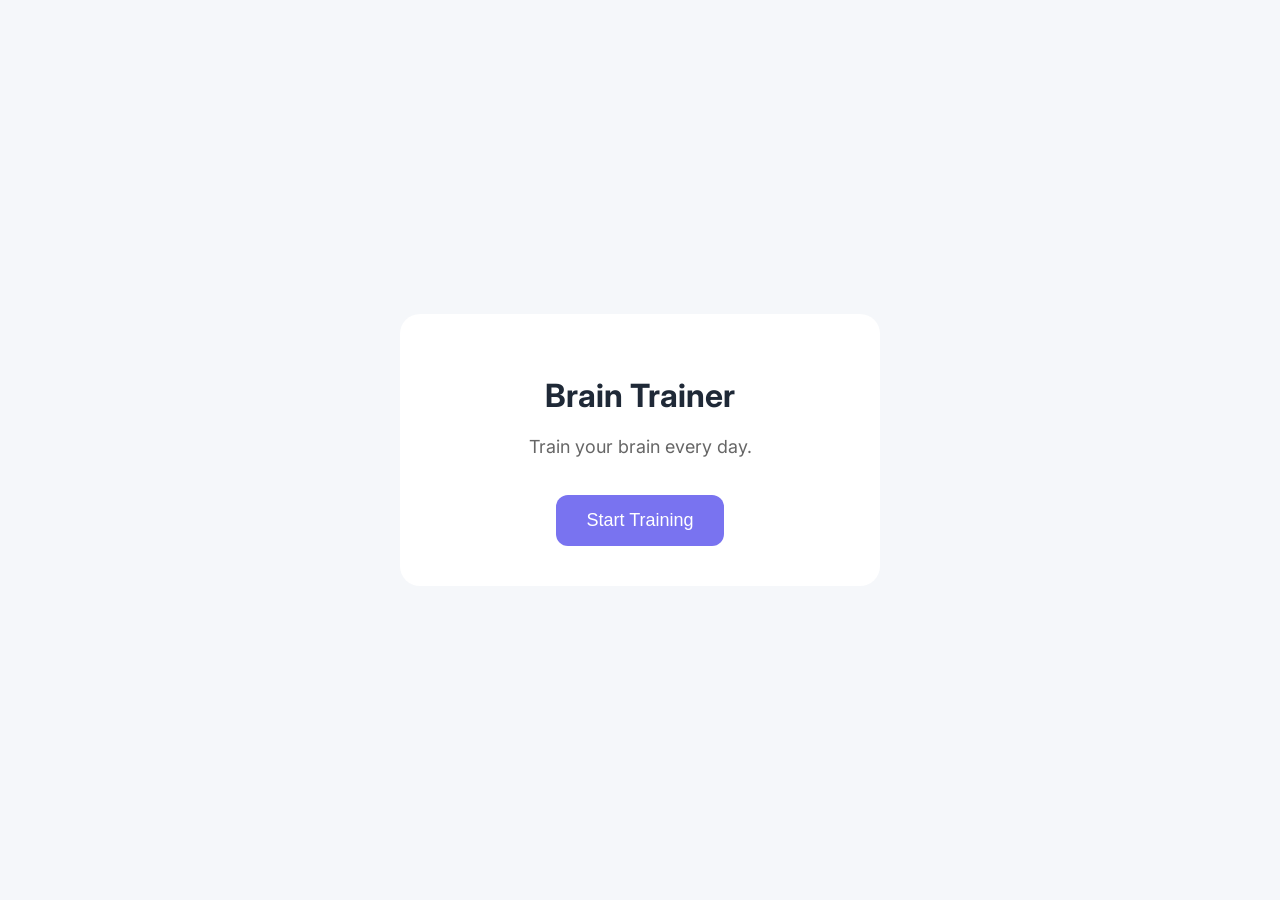
<file: frontend/index.html>
<!DOCTYPE html>
<html>
<head>
    <title>Brain Training App</title>

    <link rel="preconnect" href="https://fonts.googleapis.com">
    <link rel="preconnect" href="https://fonts.gstatic.com" crossorigin>
    <link href="https://fonts.googleapis.com/css2?family=Inter:wght@400;500;600;700&display=swap" rel="stylesheet">

    <link rel="stylesheet" href="style.css">
</head>

<body>
    <div class="container">
        <h1>Brain Trainer</h1>
        <p>Train your brain every day.</p>
        <button onclick="startTraining()">Start Training</button>

        <div id="popup" class="popup">
            <div class="popup-content">
                <h2>Ready to train?</h2>
                <p>Your brain workout will begin now.</p>
                <button onclick="closePopup()">Start</button>
            </div>
        </div>
    </div>

    <script src="script.js"></script>
</body>
</html>
</file>
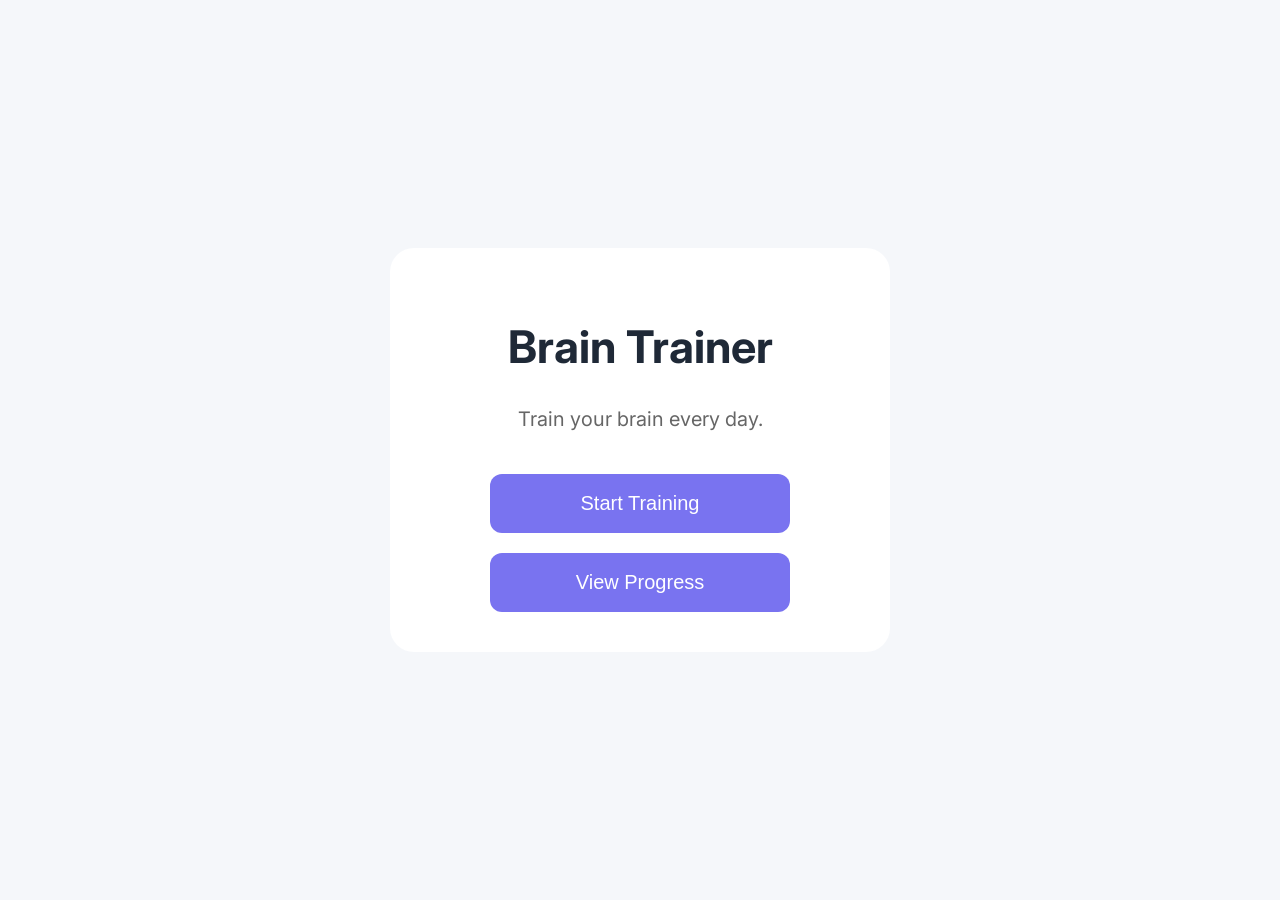
<file: frontend/pages/index.html>
<!DOCTYPE html>
<html>

<head>
    <title>Brain Training App</title>

    <link rel="preconnect" href="https://fonts.googleapis.com">
    <link rel="preconnect" href="https://fonts.gstatic.com" crossorigin>
    <link href="https://fonts.googleapis.com/css2?family=Inter:wght@400;500;600;700&display=swap" rel="stylesheet">

    <link rel="stylesheet" href="../css/style.css">
</head>

<body>
    <div class="container">
        <h1>Brain Trainer</h1>

        <p>Train your brain every day.</p>

        <button onclick="startTraining()">
            Start Training
        </button>

        <button onclick="goToProgress()">
            View Progress
        </button>

    </div>

    <script src="../js/main.js"></script>
</body>

</html>
</file>
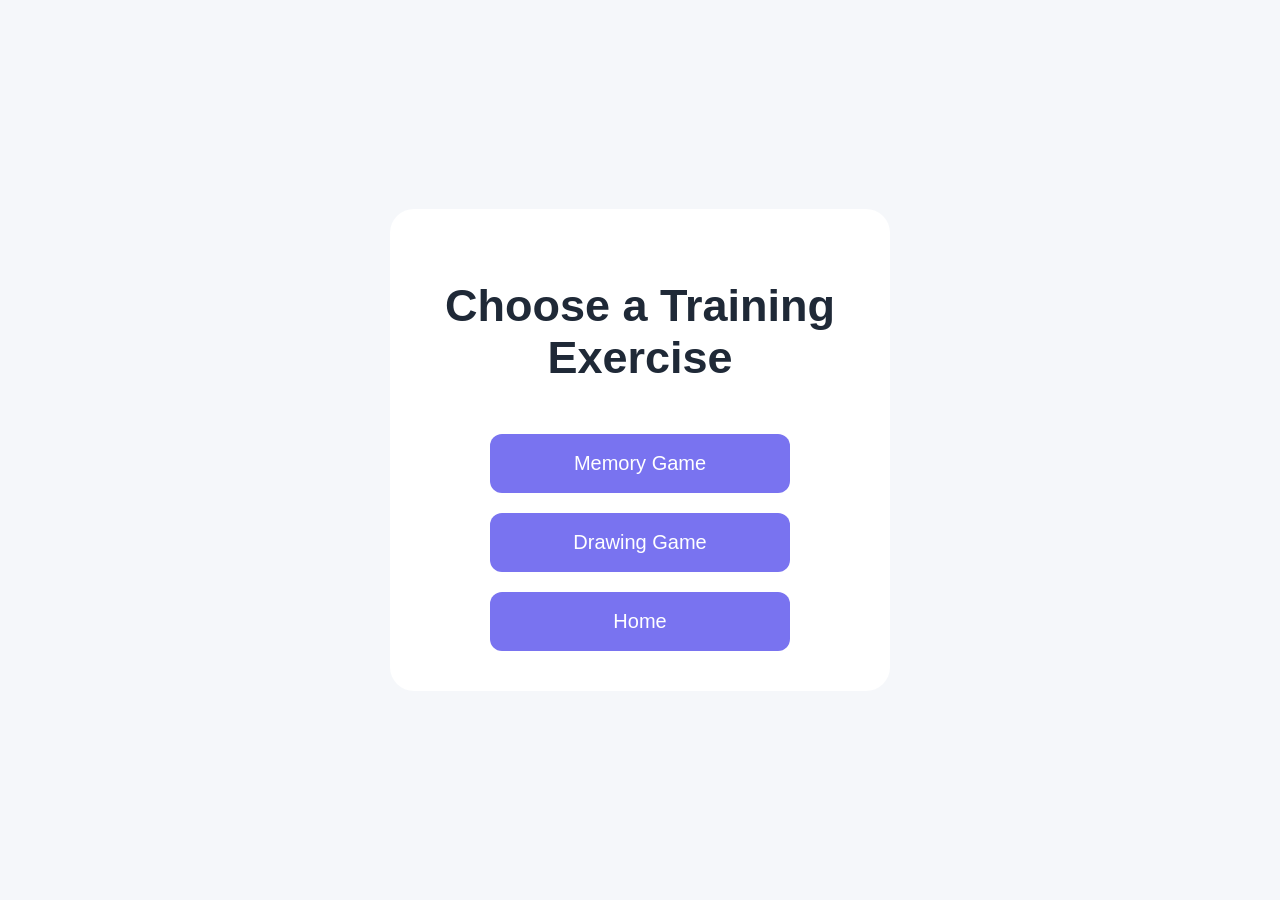
<file: frontend/pages/choose-game.html>
<!DOCTYPE html>
<html>

<head>
    <title>Choose a Game</title>
    <link rel="stylesheet" href="../css/style.css">
</head>

<body>

    <div class="container">

        <h1>Choose a Training Exercise</h1>

        <button onclick="startMemoryGame()">
            Memory Game
        </button>

        <button onclick="startDrawingGame()">
            Drawing Game

            <button onclick="goHome()">
                Home
            </button>

    </div>

    <script src="../js/choose-game.js"></script>

</body>

</html>
</file>
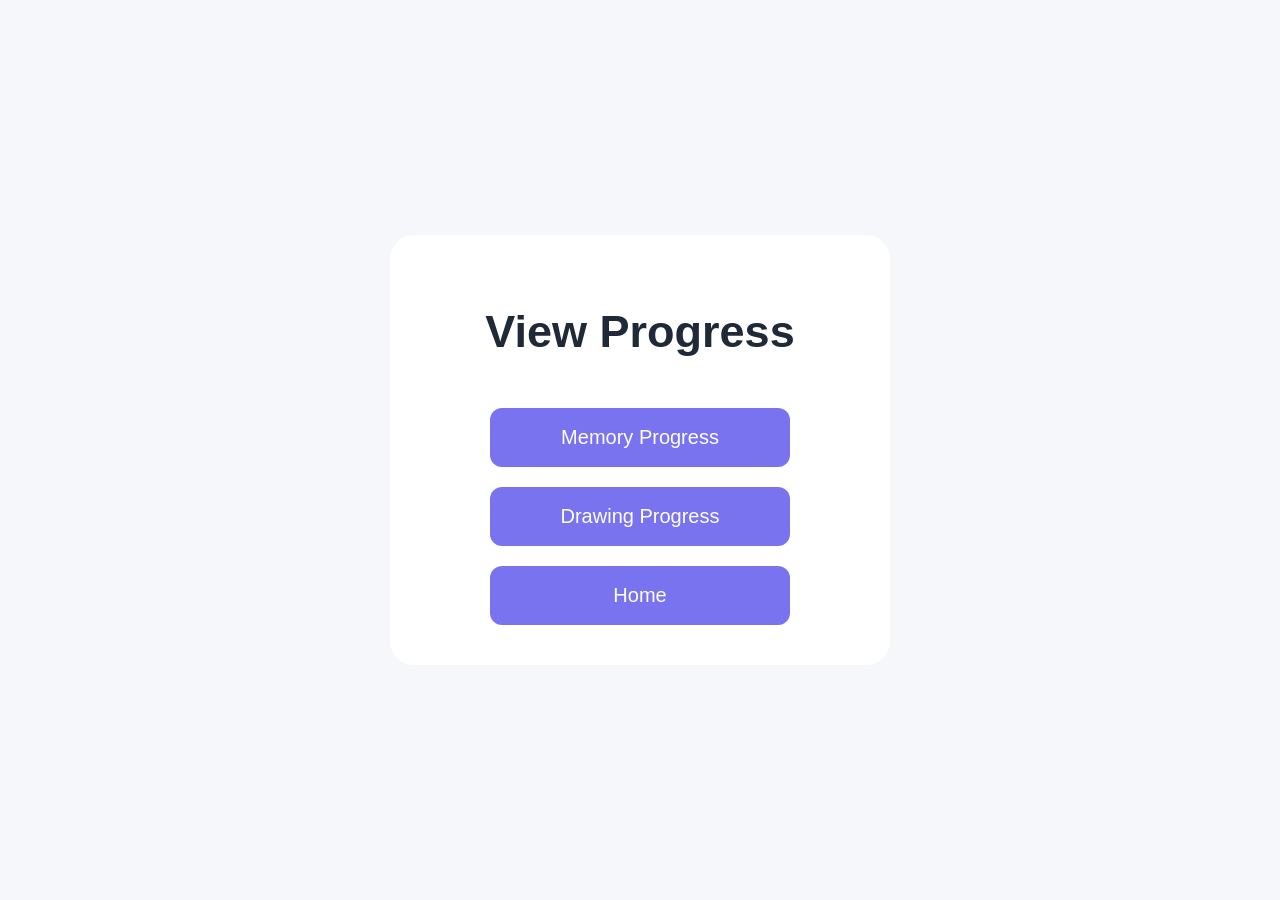
<file: frontend/pages/choose-progress.html>
<!DOCTYPE html>
<html>

<head>
    <title>Choose Progress</title>
    <link rel="stylesheet" href="../css/style.css">
</head>

<body>

    <div class="container">

        <h1>View Progress</h1>

        <button onclick="memoryProgress()">
            Memory Progress
        </button>

        <button onclick="drawingProgress()">
            Drawing Progress
        </button>

        <button onclick="goHome()">
            Home
        </button>

    </div>

    <script src="../js/choose-progress.js"></script>

</body>

</html>
</file>
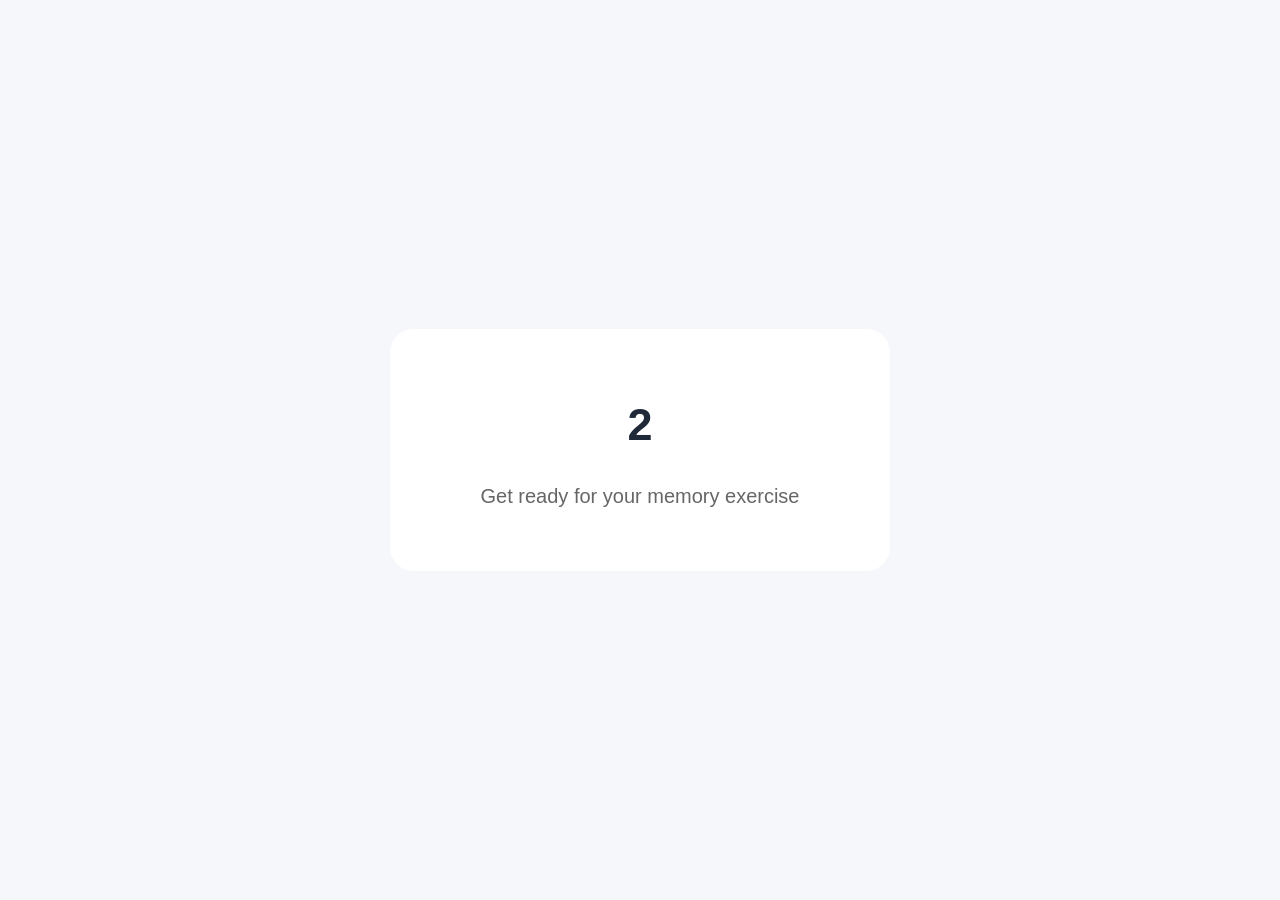
<file: frontend/pages/countdown.html>
<!DOCTYPE html>
<html>

<head>
    <title>Get Ready</title>

    <link rel="stylesheet" href="../css/style.css">
</head>

<body>

    <div class="container">
        <h1 id="countdown">3</h1>
        <p>Get ready for your memory exercise</p>
    </div>

    <script src="../js/countdown.js"></script>

</body>

</html>
</file>
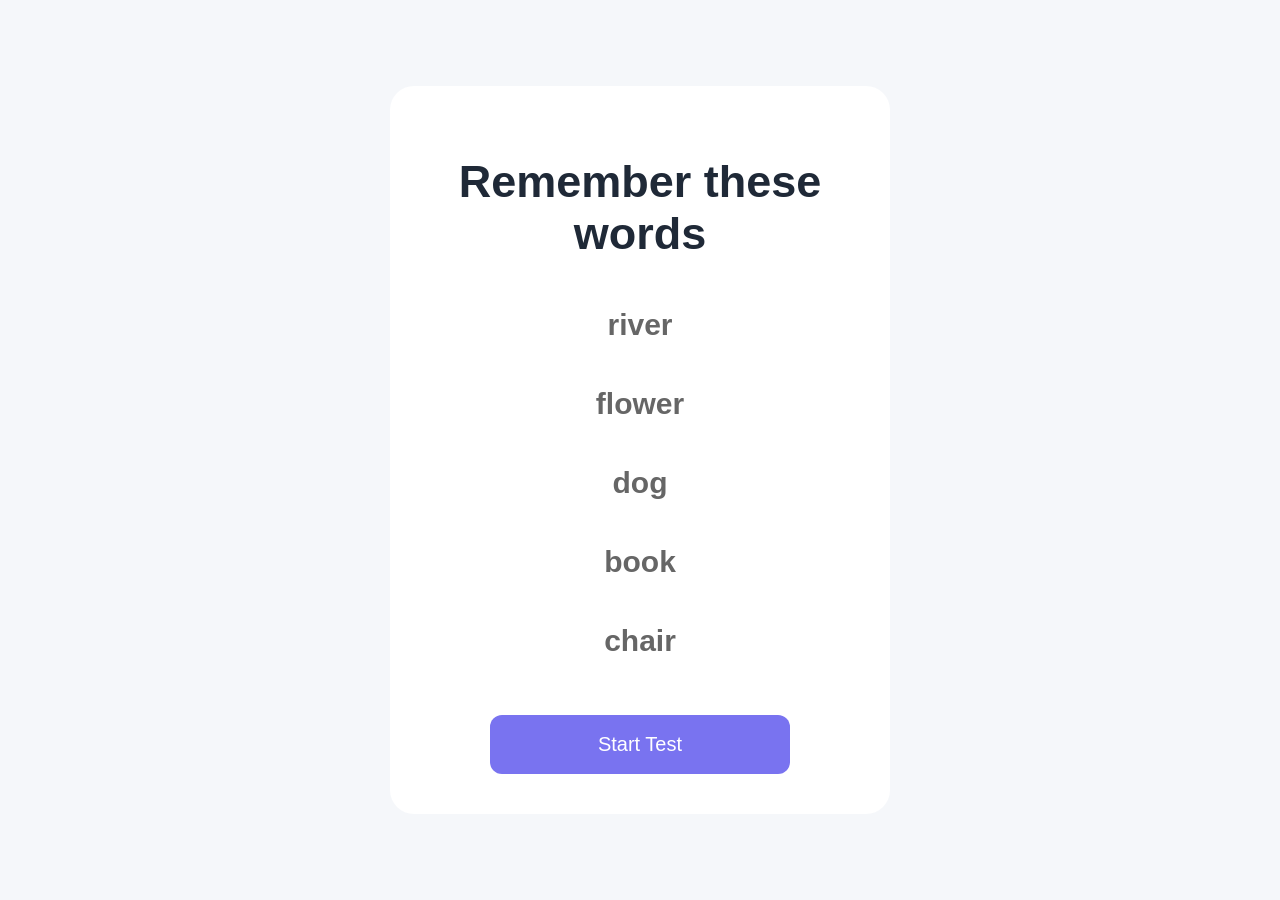
<file: frontend/pages/memory.html>
<!DOCTYPE html>
<html>

<head>
    <title>Memory Game</title>
    <link rel="stylesheet" href="../css/style.css">
</head>

<body>

    <div class="container">

        <h1>Remember these words</h1>

        <div id="words" class="word-container"></div>

        <h2 id="timer"></h2>

        <button id="startButton" onclick="startTimer()">
            Start Test
        </button>

    </div>

    <script src="../js/memory.js"></script>

</body>

</html>
</file>
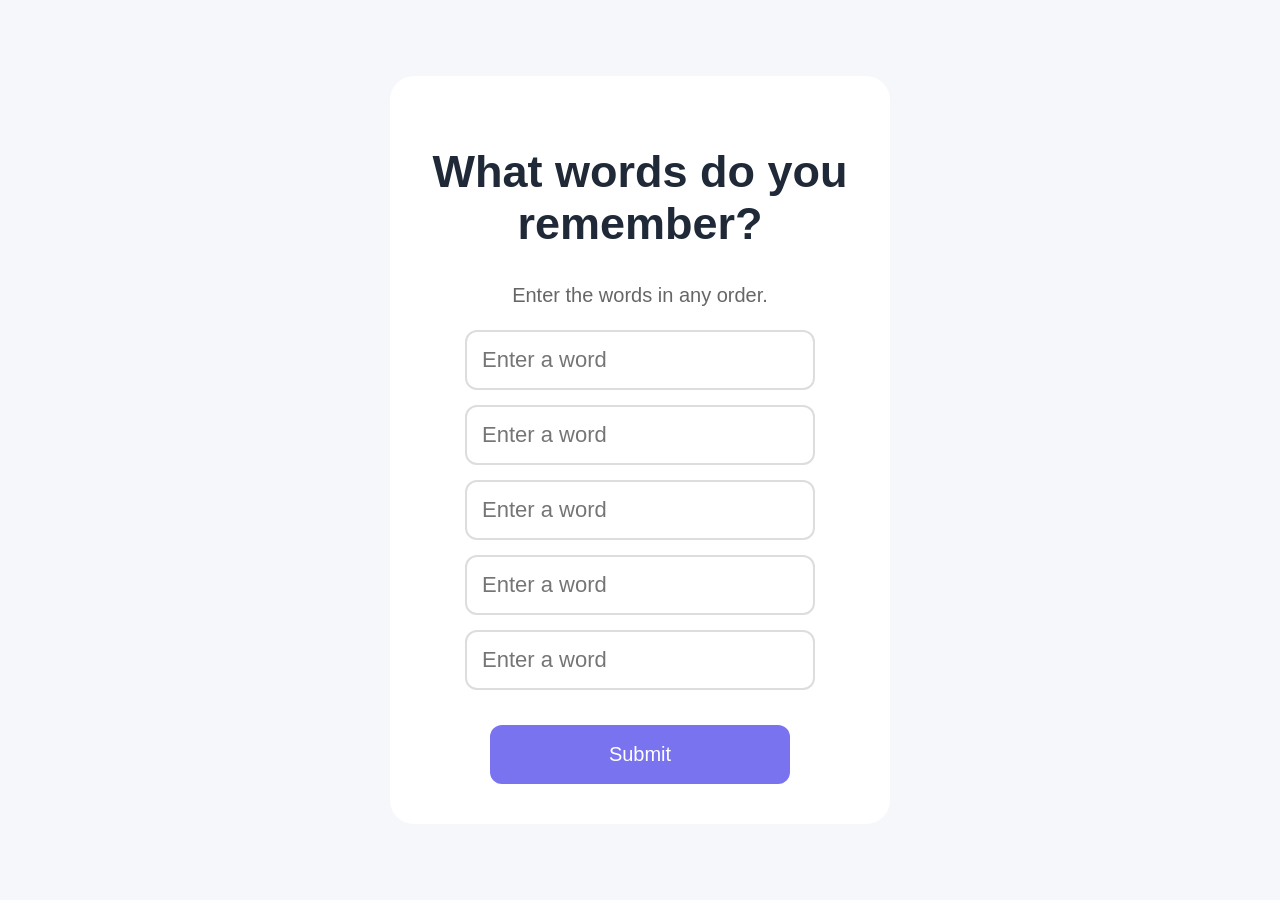
<file: frontend/pages/recall.html>
<!DOCTYPE html>
<html>

<head>
    <title>Recall Test</title>
    <link rel="stylesheet" href="../css/style.css">
</head>

<body>
    <div class="container">
        <h1>What words do you remember?</h1>
        <p>Enter the words in any order.</p>

        <input type="text" id="answer1" placeholder="Enter a word" autocomplete="off">
        <input type="text" id="answer2" placeholder="Enter a word" autocomplete="off">
        <input type="text" id="answer3" placeholder="Enter a word" autocomplete="off">
        <input type="text" id="answer4" placeholder="Enter a word" autocomplete="off">
        <input type="text" id="answer5" placeholder="Enter a word" autocomplete="off">

        <button onclick="submitAnswers()">Submit</button>
    </div>

    <script src="../js/recall.js"></script>
</body>

</html>
</file>
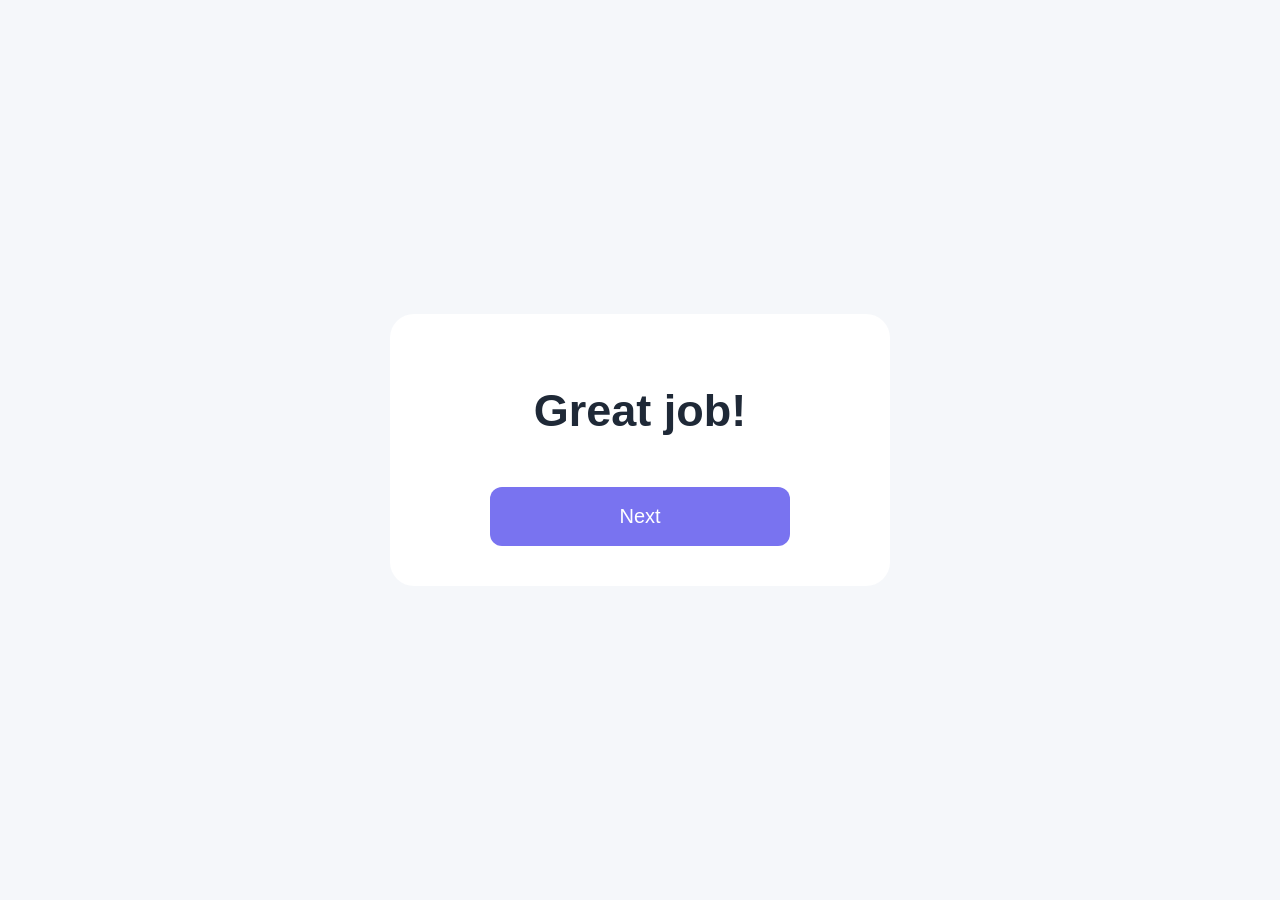
<file: frontend/pages/result.html>
<!DOCTYPE html>
<html>

<head>
    <title>Recall Test</title>
    <link rel="stylesheet" href="../css/style.css">
</head>

<body>
    <div class="container">
        <h1>Great job!</h1>

        <h2 id="score"></h2>

        <button onclick="nextPage()">Next</button>
    </div>

    <script src="../js/result.js"></script>
</body>

</html>
</file>
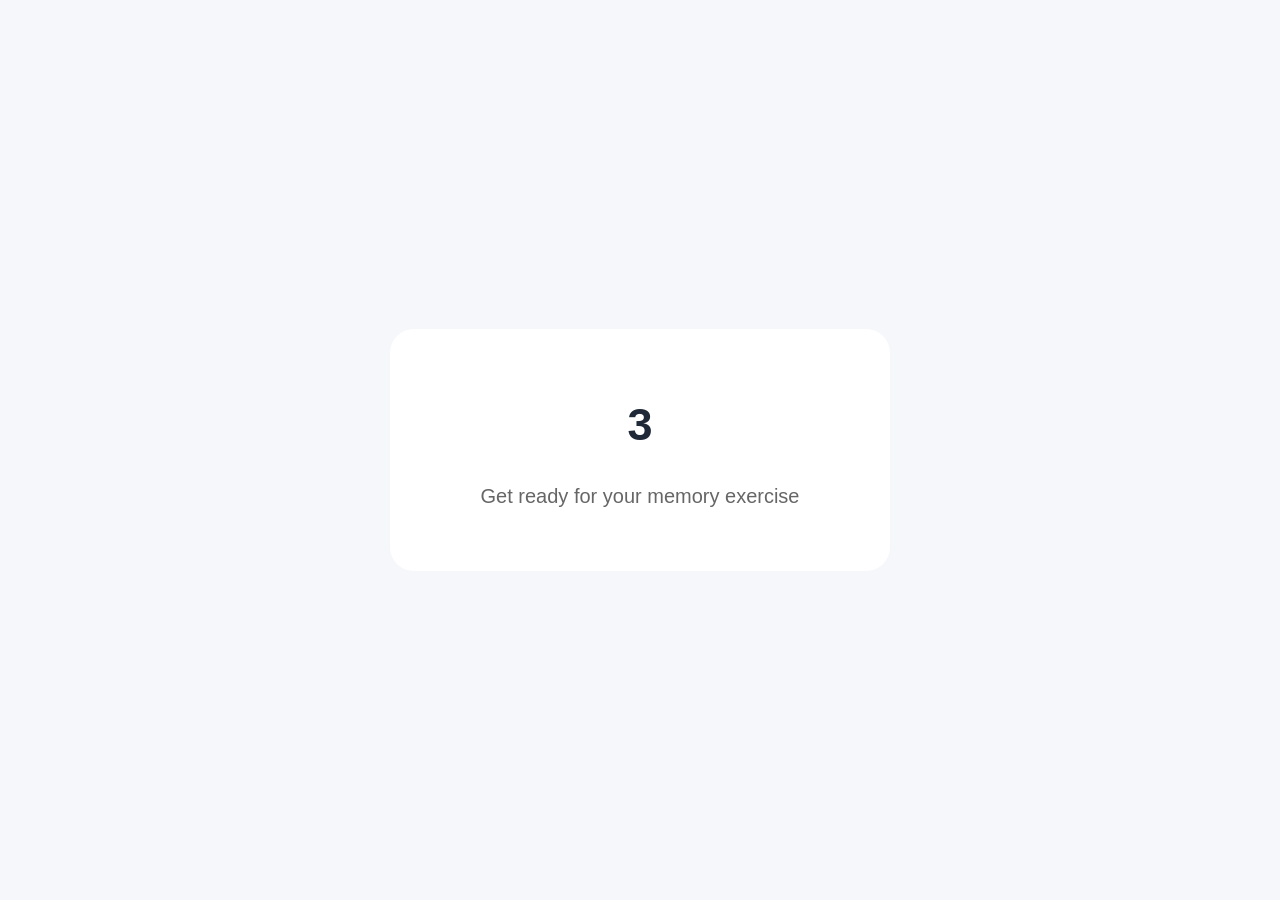
<file: frontend/games/memory/html/countdown.html>
<!DOCTYPE html>
<html>

<head>
    <title>Get Ready</title>

    <link rel="stylesheet" href="../../../css/style.css">
</head>

<body>

    <div class="container">
        <h1 id="countdown">3</h1>
        <p>Get ready for your memory exercise</p>
    </div>

    <script src="../js/countdown.js"></script>

</body>

</html>
</file>
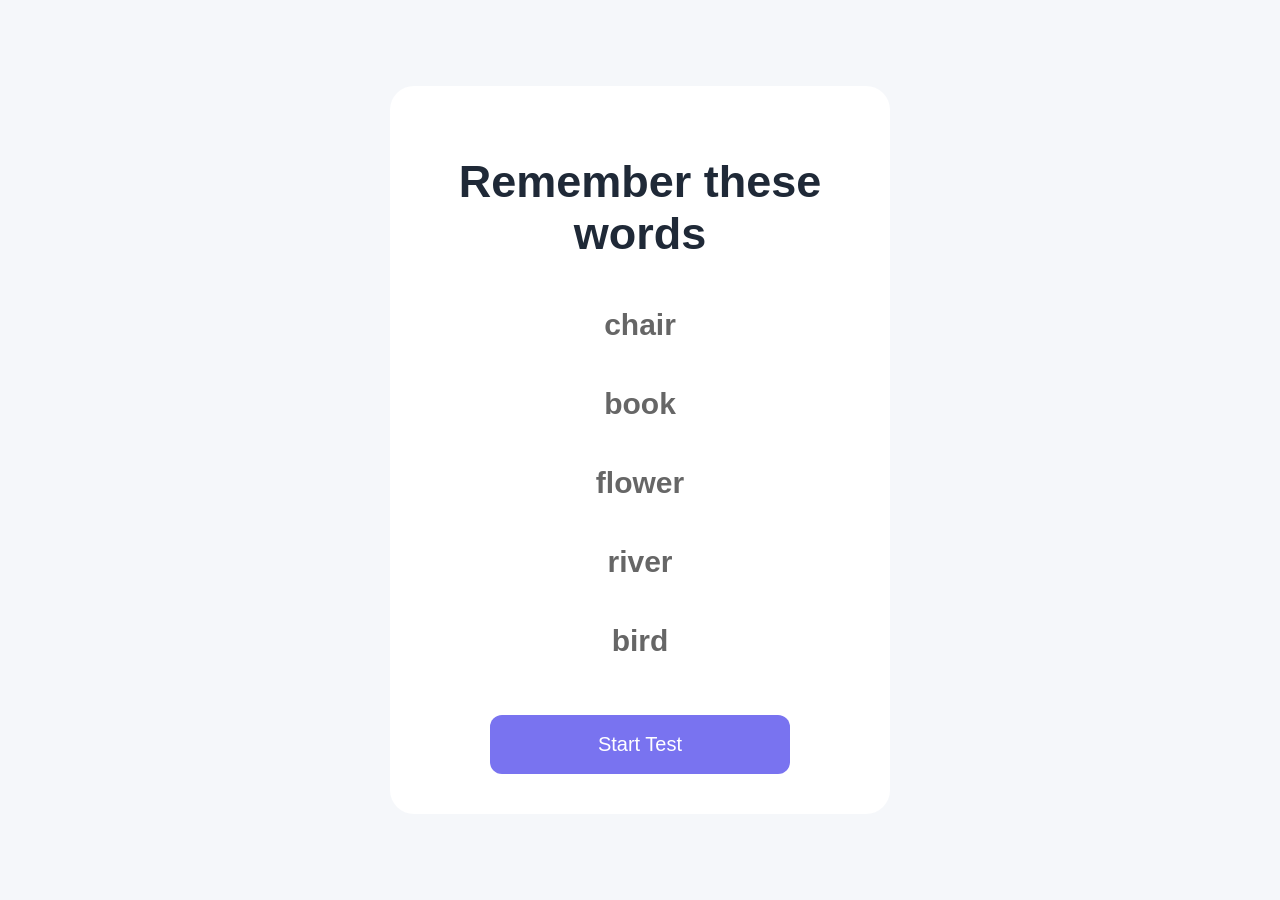
<file: frontend/games/memory/html/memory.html>
<!DOCTYPE html>
<html>

<head>
    <title>Memory Game</title>
    <link rel="stylesheet" href="../../../css/style.css">
</head>

<body>

    <div class="container">

        <h1>Remember these words</h1>

        <div id="words" class="word-container"></div>

        <h2 id="timer"></h2>

        <button id="startButton" onclick="startTimer()">
            Start Test
        </button>

    </div>

    <script src="../js/memory.js"></script>

</body>

</html>
</file>
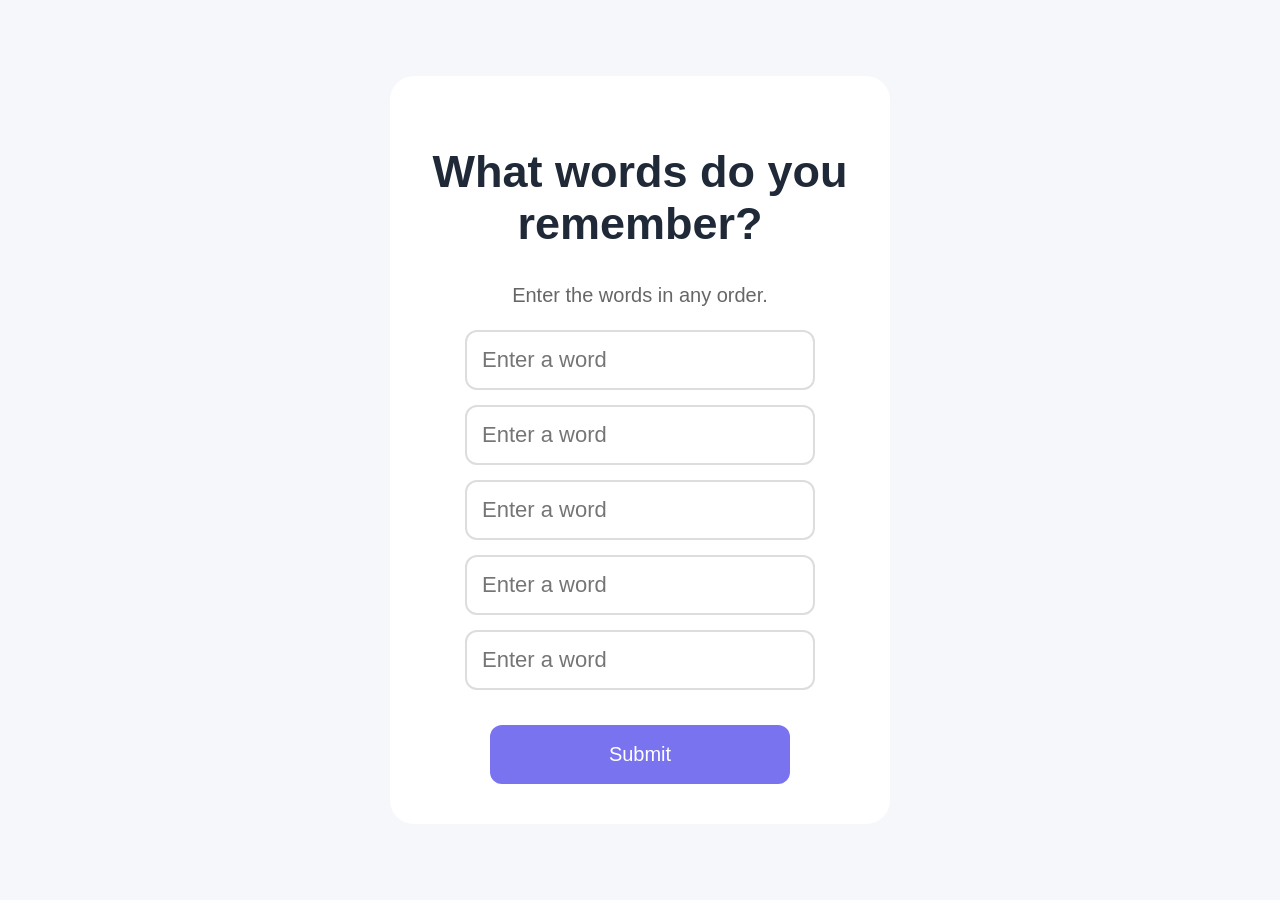
<file: frontend/games/memory/html/recall.html>
<!DOCTYPE html>
<html>

<head>
    <title>Recall Test</title>
    <link rel="stylesheet" href="../../../css/style.css">
</head>

<body>
    <div class="container">
        <h1>What words do you remember?</h1>
        <p>Enter the words in any order.</p>

        <input type="text" id="answer1" placeholder="Enter a word" autocomplete="off">
        <input type="text" id="answer2" placeholder="Enter a word" autocomplete="off">
        <input type="text" id="answer3" placeholder="Enter a word" autocomplete="off">
        <input type="text" id="answer4" placeholder="Enter a word" autocomplete="off">
        <input type="text" id="answer5" placeholder="Enter a word" autocomplete="off">

        <button onclick="submitAnswers()">Submit</button>
    </div>

    <script src="../js/recall.js"></script>
</body>

</html>
</file>
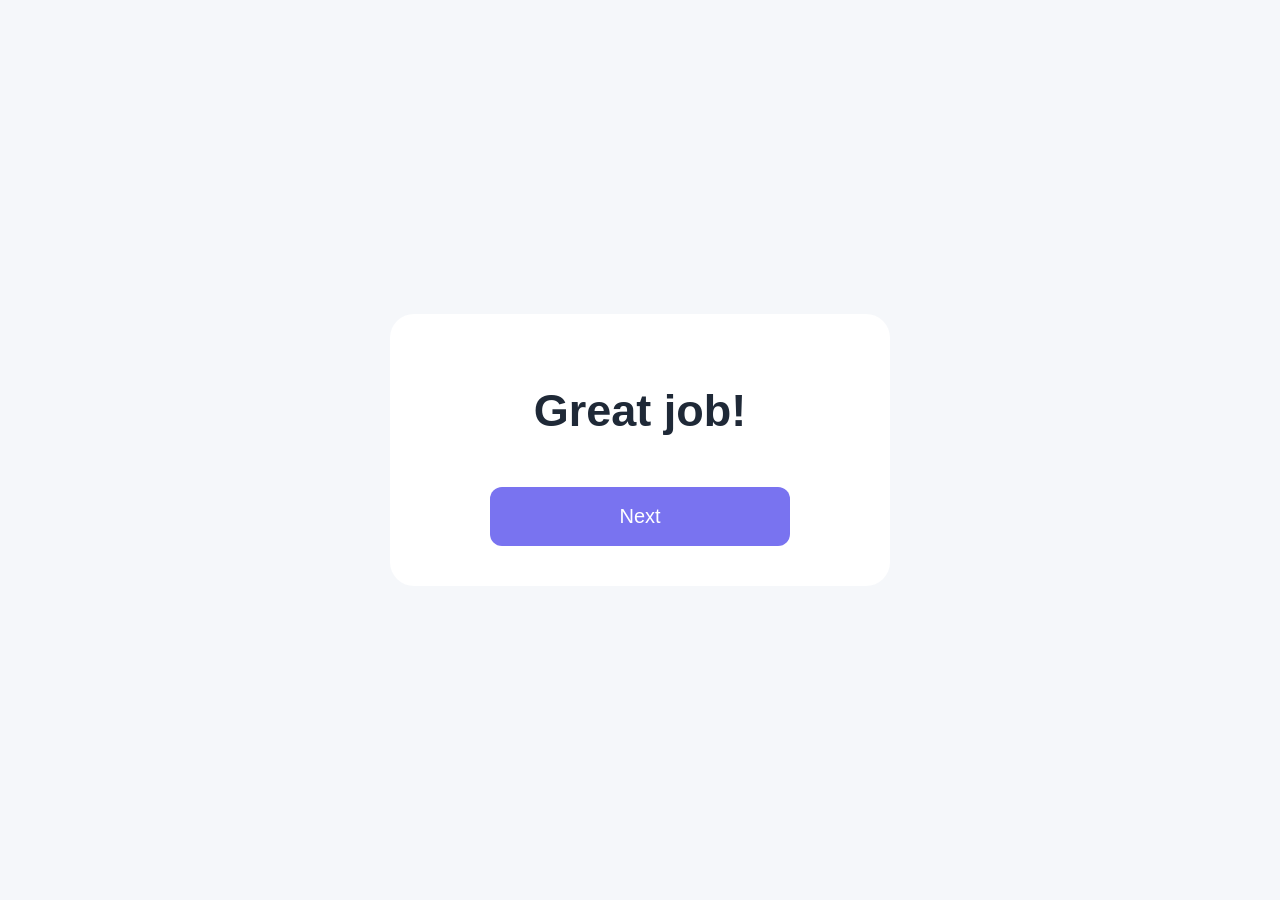
<file: frontend/games/memory/html/result.html>
<!DOCTYPE html>
<html>

<head>
    <title>Recall Test</title>
    <link rel="stylesheet" href="../../../css/style.css">
</head>

<body>
    <div class="container">
        <h1>Great job!</h1>

        <h2 id="score"></h2>

        <button onclick="nextPage()">Next</button>
    </div>

    <script src="../js/result.js"></script>
</body>

</html>
</file>
<file: frontend/style.css>
body {
    font-family: "Inter", sans-serif;
    margin: 0;
    min-height: 100vh;
    display: flex;
    justify-content: center;
    align-items: center;
    background-color: #f5f7fa;
}

.container {
    text-align: center;
    background: white;
    padding: 40px;
    border-radius: 20px;
    width: 400px;
}

h1 {
    font-size: 32px;
    color: #1f2937;
}

p {
    font-size: 18px;
    color: #666;
}

button {
    margin-top: 20px;
    padding: 15px 30px;
    border: none;
    border-radius: 12px;
    background-color: #7973f0;
    color: white;
    font-size: 18px;
    cursor: pointer;
}

.popup {
    display: none;
    position: fixed;
    top: 0;
    left: 0;
    width: 100%;
    height: 100%;
    background-color: rgba(0,0,0,0.4);
    justify-content: center;
    align-items: center;
}

.popup-content {
    background-color: white;
    padding: 40px;
    border-radius: 20px;
    text-align: center;
    width: 350px;
}

.popup-content h2 {
    font-size: 24px;
}

.popup-content p {
    font-size: 18px;
}
</file>
<file: frontend/css/style.css>
* {
    box-sizing: border-box;
}

body {
    font-family: "Inter", sans-serif;
    margin: 0;
    min-height: 100vh;
    padding: 20px;

    display: flex;
    justify-content: center;
    align-items: center;

    background-color: #f5f7fa;
}

.container {
    width: 100%;
    max-width: 500px;

    padding: clamp(20px, 5vw, 40px);

    background: white;
    border-radius: 24px;

    text-align: center;
}

h1 {
    font-size: clamp(28px, 5vw, 45px);
    color: #1f2937;
}

p {
    font-size: clamp(16px, 3vw, 20px);
    line-height: 1.5;
    color: #666;
}

.word-container {
    display: flex;
    flex-direction: column;
    gap: 10px;
    margin: 20px 0;
}

#words p {
    margin: 0;
    padding: 12px 16px;

    font-size: clamp(22px, 4vw, 30px);
    font-weight: 600;

    background-color: #ffffff;
    border-radius: 12px;
}

input {
    display: block;

    width: 100%;
    max-width: 350px;

    margin: 15px auto;

    padding: 15px;

    font-size: clamp(18px, 3vw, 22px);
    font-family: "Inter", sans-serif;

    border: 2px solid #ddd;
    border-radius: 12px;
}

button {
    width: 100%;
    max-width: 300px;

    min-height: 55px;

    margin-top: 20px;

    padding: 18px;

    border: none;
    border-radius: 12px;

    background-color: #7973f0;

    color: white;

    font-size: 20px;

    cursor: pointer;
}

button:hover {
    opacity: 0.85;
}

button:active {
    transform: scale(0.97);
}

.popup {
    display: none;

    position: fixed;

    top: 0;
    left: 0;

    width: 100%;
    height: 100%;

    background-color: rgba(0, 0, 0, 0.4);

    justify-content: center;
    align-items: center;
}

.popup-content {
    width: 90%;
    max-width: 350px;

    padding: clamp(20px, 5vw, 40px);

    background-color: white;

    border-radius: 20px;

    text-align: center;
}

.popup-content h2 {
    font-size: clamp(22px, 4vw, 28px);
}

.popup-content p {
    font-size: clamp(16px, 3vw, 20px);
}

@media(max-width:400px) {
    body {
        padding: 10px;
    }

    .container {
        border-radius: 16px;
    }

    #words p {
        padding: 12px;
    }
}
</file>
